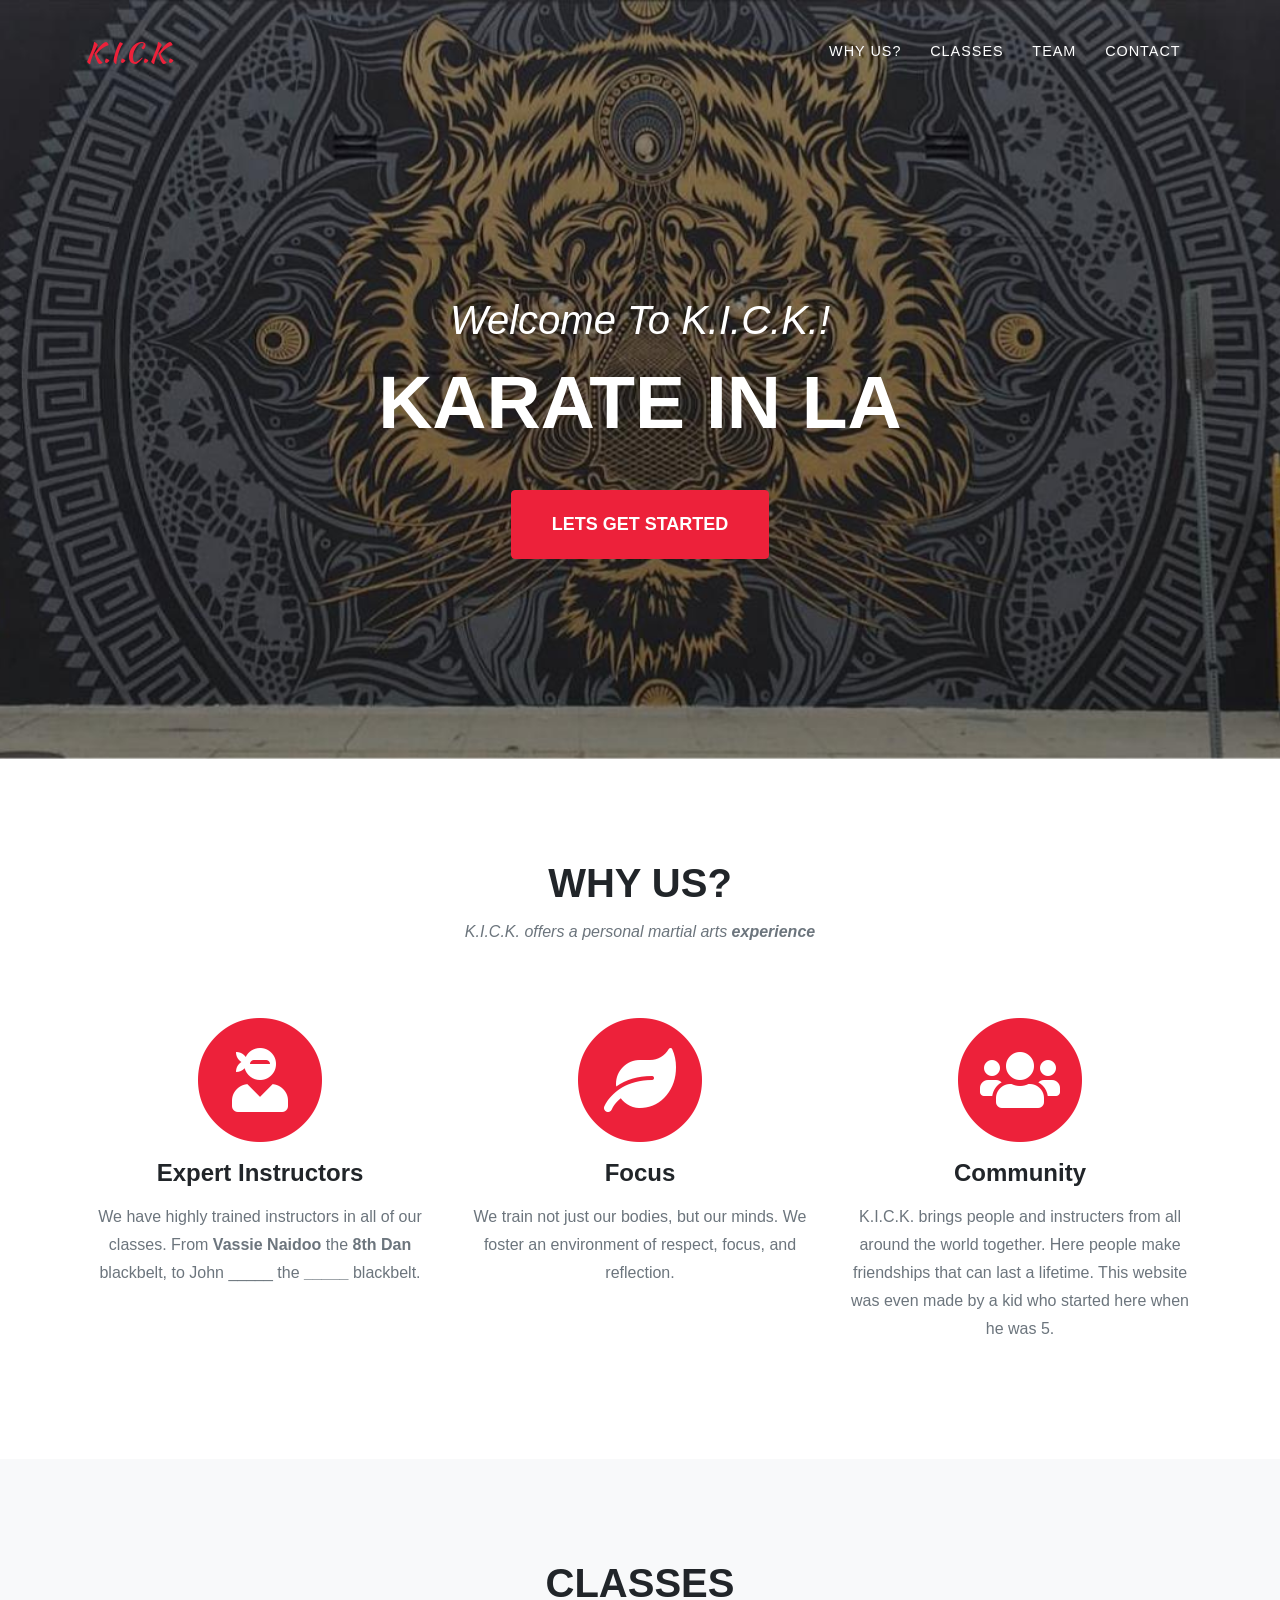
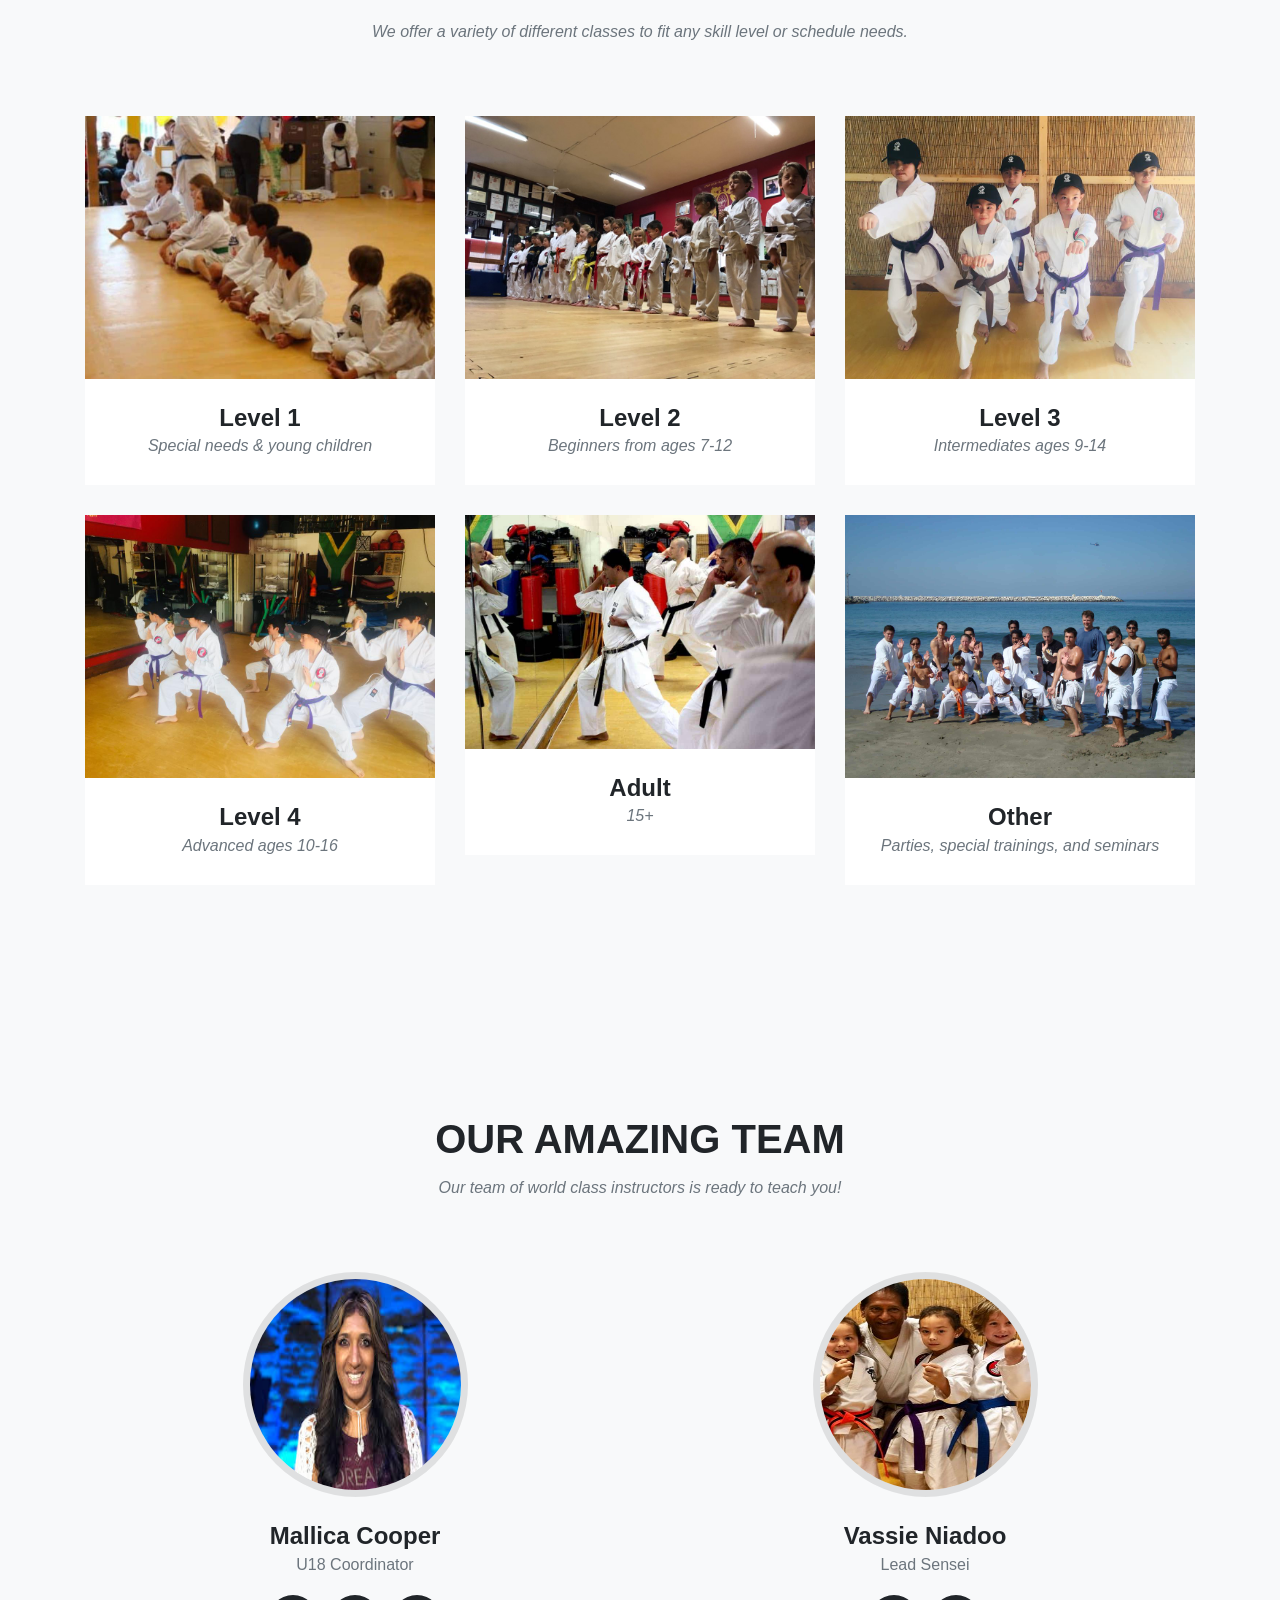
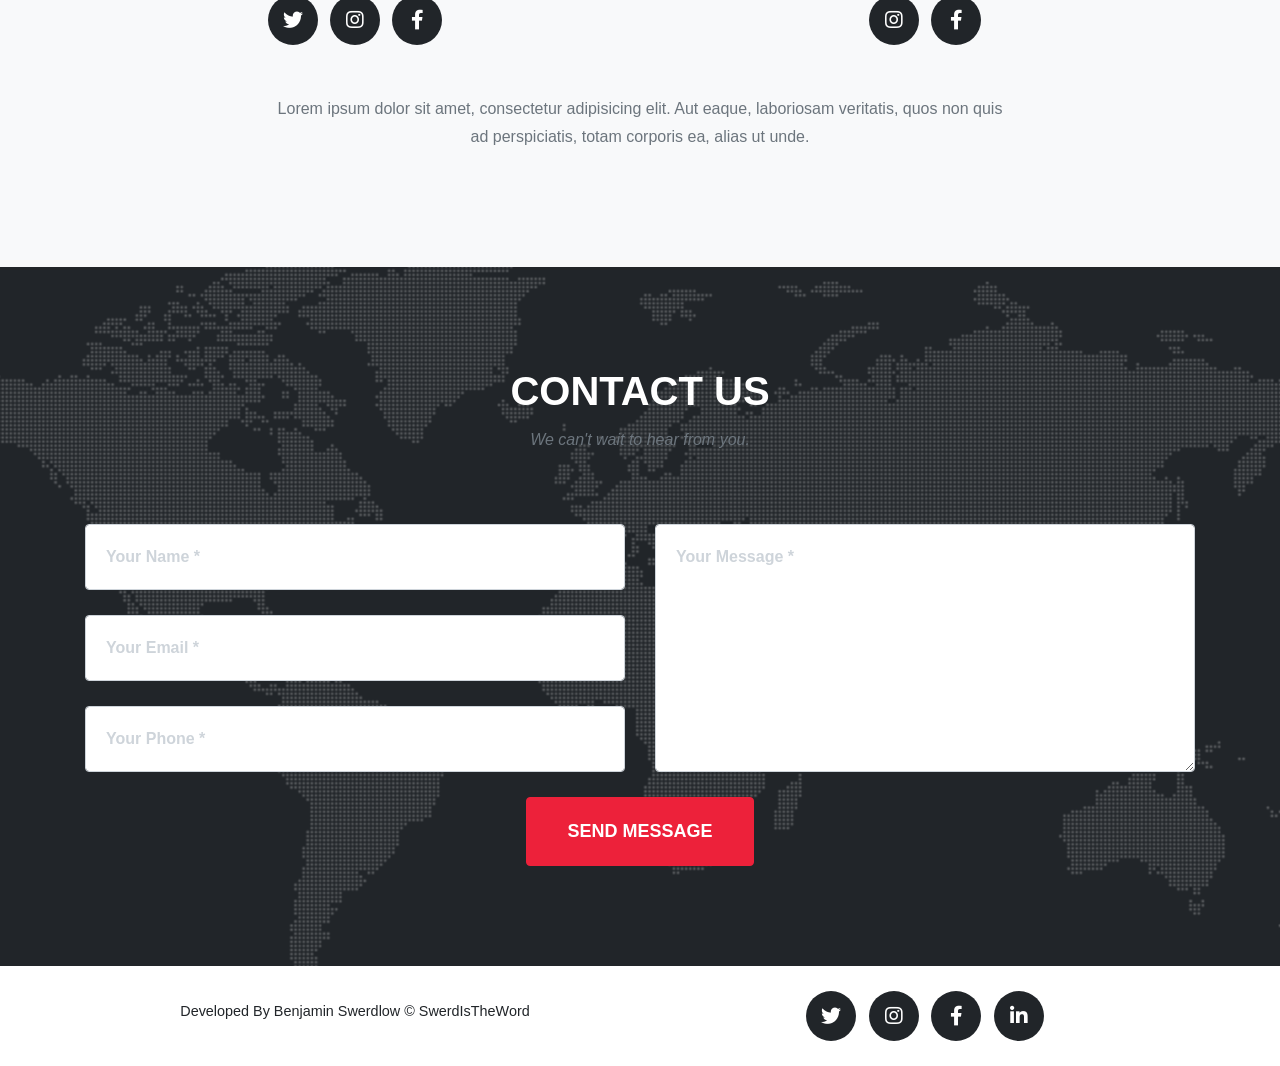
<file: firebase/public/kick/index.html>
<!DOCTYPE html>
<html lang="en">

<head>

  <meta charset="utf-8">
  <meta name="viewport" content="width=device-width, initial-scale=1, shrink-to-fit=no">
  <meta name="description" content="">
  <meta name="author" content="">

  <title>Karate</title>
  <link rel="icon" type="image/jpg" href="img/logoUnF.jpg" />
  <!-- Bootstrap core CSS -->
  <link href="vendor/bootstrap/css/bootstrap.min.css" rel="stylesheet">

  <!-- Custom fonts for this template -->
  <link href="vendor/fontawesome-free/css/all.css" rel="stylesheet" type="text/css">
  <link href='https://fonts.googleapis.com/css?family=Kaushan+Script' rel='stylesheet' type='text/css'>
  <!-- Custom styles for this template -->
  <link href="css/agency.css" rel="stylesheet">

</head>

<body id="page-top">

  <!-- Navigation -->
  <nav class="navbar navbar-expand-lg navbar-dark fixed-top" id="mainNav">
    <div class="container">
      <a class="navbar-brand js-scroll-trigger" href="#page-top">K.I.C.K.</a>
      <button class="navbar-toggler navbar-toggler-right" type="button" data-toggle="collapse" data-target="#navbarResponsive" aria-controls="navbarResponsive" aria-expanded="false" aria-label="Toggle navigation">
        Menu
        <i class="fas fa-bars"></i>
      </button>
      <div class="collapse navbar-collapse" id="navbarResponsive">
        <ul class="navbar-nav text-uppercase ml-auto">
          <li class="nav-item">
            <a class="nav-link js-scroll-trigger" href="#reasons">Why us?</a>
          </li>
          <li class="nav-item">
            <a class="nav-link js-scroll-trigger" href="#classList">Classes</a>
          </li>
          <li class="nav-item">
            <a class="nav-link js-scroll-trigger" href="#team">Team</a>
          </li>
          <li class="nav-item">
            <a class="nav-link js-scroll-trigger" href="#contact">Contact</a>
          </li>
        </ul>
      </div>
    </div>
  </nav>

  <!-- Header -->
  <header class="masthead">
    <div class="container">
      <div class="intro-text">
        <div class="intro-lead-in">Welcome To K.I.C.K.!</div>
        <div class="intro-heading text-uppercase">Karate in LA</div>
        <a class="btn btn-primary btn-xl text-uppercase js-scroll-trigger" href="#reasons">Lets get started</a>
      </div>
    </div>
  </header>

  <!-- reasons -->
  <section class="page-section" id="reasons">
    <div class="container">
      <div class="row">
        <div class="col-lg-12 text-center">
          <h2 class="section-heading text-uppercase">Why us?</h2>
          <h3 class="section-subheading text-muted">K.I.C.K. offers a personal martial arts <b>experience</b></h3>
        </div>
      </div>
      <div class="row text-center">
        <div class="col-md-4">
          <span class="fa-stack fa-4x">
            <i class="fas fa-circle fa-stack-2x text-primary"></i>
            <i class="fas fa-user-ninja fa-stack-1x fa-inverse faIcon"></i>
          </span>
          <h4 class="service-heading">Expert Instructors</h4>
          <p class="text-muted">We have highly trained instructors in all of our classes. From <b>Vassie Naidoo</b> the <b>8th Dan</b> blackbelt, to John _____ the <b>_____</b> blackbelt.</p>
        </div>
        <div class="col-md-4">
          <span class="fa-stack fa-4x">
            <i class="fas fa-circle fa-stack-2x text-primary"></i>
            <i class="fas fa-leaf fa-stack-1x fa-inverse faIcon"></i>
          </span>
          <h4 class="service-heading">Focus</h4>
          <p class="text-muted">We train not just our bodies, but our minds. We foster an environment of respect, focus, and reflection.</p>
        </div>
        <div class="col-md-4">
          <span class="fa-stack fa-4x">
            <i class="fas fa-circle fa-stack-2x text-primary"></i>
            <i class="fas fa-users fa-stack-1x fa-inverse faIcon"></i>
          </span>
          <h4 class="service-heading">Community</h4>
          <p class="text-muted">K.I.C.K. brings people and instructers from all around the world together. Here people make friendships that can last a lifetime. This website was even made by a kid who started here when he was 5.</p>
        </div>
      </div>
    </div>
  </section>

  <!-- Classes Grid -->
  <section class="bg-light page-section" id="classList">
    <div class="container">
      <div class="row">
        <div class="col-lg-12 text-center">
          <h2 class="section-heading text-uppercase">Classes</h2>
          <h3 class="section-subheading text-muted">We offer a variety of different classes to fit any skill level or schedule needs.</h3>
        </div>
      </div>
      <div class="row">
        <div class="col-md-4 col-sm-6 classList-item">
          <a class="classList-link" data-toggle="modal" href="#classListModal1">
            <div class="classList-hover">
              <div class="classList-hover-content">
                <i class="fas fa-info fa-3x"></i>
              </div>
            </div>
            <img class="img-fluid" src="img/classList/01-thumbnail.jpg" alt="">
          </a>
          <div class="classList-caption">
            <h4>Level 1</h4>
            <p class="text-muted">Special needs & young children</p>
          </div>
        </div>
        <div class="col-md-4 col-sm-6 classList-item">
          <a class="classList-link" data-toggle="modal" href="#classListModal2">
            <div class="classList-hover">
              <div class="classList-hover-content">
                <i class="fas fa-info fa-3x"></i>
              </div>
            </div>
            <img class="img-fluid" src="img/stash/1.jpg" alt="">
          </a>
          <div class="classList-caption">
            <h4>Level 2</h4>
            <p class="text-muted">Beginners from ages 7-12</p>
          </div>
        </div>
        <div class="col-md-4 col-sm-6 classList-item">
          <a class="classList-link" data-toggle="modal" href="#classListModal3">
            <div class="classList-hover">
              <div class="classList-hover-content">
                <i class="fas fa-info fa-3x"></i>
              </div>
            </div>
            <img class="img-fluid" src="img/stash/10.jpg" alt="">
          </a>
          <div class="classList-caption">
            <h4>Level 3</h4>
            <p class="text-muted">Intermediates ages 9-14</p>
          </div>
        </div>
        <div class="col-md-4 col-sm-6 classList-item">
          <a class="classList-link" data-toggle="modal" href="#classListModal4">
            <div class="classList-hover">
              <div class="classList-hover-content">
                <i class="fas fa-info fa-3x"></i>
              </div>
            </div>
            <img class="img-fluid" src="img/stash/12.jpg" alt="">
          </a>
          <div class="classList-caption">
            <h4>Level 4</h4>
            <p class="text-muted">Advanced ages 10-16</p>
          </div>
        </div>
        <div class="col-md-4 col-sm-6 classList-item">
          <a class="classList-link" data-toggle="modal" href="#classListModal5">
            <div class="classList-hover">
              <div class="classList-hover-content">
                <i class="fas fa-info fa-3x"></i>
              </div>
            </div>
            <img class="img-fluid" src="img/stash/16.jpg" alt="">
          </a>
          <div class="classList-caption">
            <h4>Adult</h4>
            <p class="text-muted">15+</p>
          </div>
        </div>
        <div class="col-md-4 col-sm-6 classList-item">
          <a class="classList-link" data-toggle="modal" href="#classListModal6">
            <div class="classList-hover">
              <div class="classList-hover-content">
                <i class="fas fa-info fa-3x"></i>
              </div>
            </div>
            <img class="img-fluid" src="img/stash/14.jpg" alt="">
          </a>
          <div class="classList-caption">
            <h4>Other</h4>
            <p class="text-muted">Parties, special trainings, and seminars</p>
          </div>
        </div>
      </div>
    </div>
  </section>
  <!-- Team -->
  <section class="bg-light page-section" id="team">
    <div class="container">
      <div class="row">
        <div class="col-lg-12 text-center">
          <h2 class="section-heading text-uppercase">Our Amazing Team</h2>
          <h3 class="section-subheading text-muted">Our team of world class instructors is ready to teach you!</h3>
        </div>
      </div>
      <div class="row">
        <div class="col-md-6">
          <div class="team-member">
            <img class="mx-auto rounded-circle" src="img/stash/m.jpeg" alt="">
            <h4>Mallica Cooper</h4>
            <p class="text-muted">U18 Coordinator</p>
            <ul class="list-inline social-buttons">
              <li class="list-inline-item">
                <a href="https://twitter.com/MallicaC">
                  <i class="fab fa-twitter"></i>
                </a>
              </li>
              <li class="list-inline-item">
                <a href="https://www.instagram.com/mallicacooper/">
                  <i class="fab fa-instagram"></i>
                </a>
              </li>
              <li class="list-inline-item">
                <a href="https://www.facebook.com/mallica.cooper">
                  <i class="fab fa-facebook-f"></i>
                </a>
              </li>
              
            </ul>
          </div>
        </div>
        <div class="col-md-6">
          <div class="team-member">
            <img class="mx-auto rounded-circle" src="img/stash/13.jpg" alt="">
            <h4>Vassie Niadoo</h4>
            <p class="text-muted">Lead Sensei</p>
            <ul class="list-inline social-buttons">
              <li class="list-inline-item">
                <a href="https://www.instagram.com/vassie2202/">
                  <i class="fab fa-instagram"></i>
                </a>
              </li>
              <li class="list-inline-item">
                <a href="https://www.facebook.com/Seiwakaiusa">
                  <i class="fab fa-facebook-f"></i>
                </a>
              </li>
            </ul>
          </div>
        </div>
      </div>
      <div class="row">
        <div class="col-lg-8 mx-auto text-center">
          <p class="large text-muted">Lorem ipsum dolor sit amet, consectetur adipisicing elit. Aut eaque, laboriosam veritatis, quos non quis ad perspiciatis, totam corporis ea, alias ut unde.</p>
        </div>
      </div>
    </div>
  </section>


  <!-- Contact -->
  <section class="page-section" id="contact">
    <div class="container">
      <div class="row">
        <div class="col-lg-12 text-center">
          <h2 class="section-heading text-uppercase">Contact Us</h2>
          <h3 class="section-subheading text-muted">We can't wait to hear from you.</h3>
        </div>
      </div>
      <div class="row">
        <div class="col-lg-12">
          <form id="contactForm" name="sentMessage" novalidate="novalidate">
            <div class="row">
              <div class="col-md-6">
                <div class="form-group">
                  <input class="form-control" id="name" type="text" placeholder="Your Name *" required="required" data-validation-required-message="Please enter your name.">
                  <p class="help-block text-danger"></p>
                </div>
                <div class="form-group">
                  <input class="form-control" id="email" type="email" placeholder="Your Email *" required="required" data-validation-required-message="Please enter your email address.">
                  <p class="help-block text-danger"></p>
                </div>
                <div class="form-group">
                  <input class="form-control" id="phone" type="tel" placeholder="Your Phone *" required="required" data-validation-required-message="Please enter your phone number.">
                  <p class="help-block text-danger"></p>
                </div>
              </div>
              <div class="col-md-6">
                <div class="form-group">
                  <textarea class="form-control" id="message" placeholder="Your Message *" required="required" data-validation-required-message="Please enter a message."></textarea>
                  <p class="help-block text-danger"></p>
                </div>
              </div>
              <div class="clearfix"></div>
              <div class="col-lg-12 text-center">
                <div id="success"></div>
                <button id="sendMessageButton" class="btn btn-primary btn-xl text-uppercase" type="submit">Send Message</button>
              </div>
            </div>
          </form>
        </div>
      </div>
    </div>
  </section>

  <!-- Footer -->
  <footer class="footer">
    <div class="container">
      <div class="row">
        <div class="col">
          <span class="copyright">Developed By Benjamin Swerdlow &copy; SwerdIsTheWord</span>
        </div>
        <div class="col">
          <ul class="list-inline social-buttons">
            <li class="list-inline-item">
              <a href="#">
                <i class="fab fa-twitter"></i>
              </a>
            </li>
            <li class="list-inline-item">
              <a href="#">
                <i class="fab fa-instagram"></i>
              </a>
            </li>
            <li class="list-inline-item">
              <a href="#">
                <i class="fab fa-facebook-f"></i>
              </a>
            </li>
            <li class="list-inline-item">
              <a href="#">
                <i class="fab fa-linkedin-in"></i>
              </a>
            </li>
          </ul>
        </div>
      </div>
    </div>
  </footer>

  <!-- Class Modals -->

  <!-- Modal 1 -->
  <div class="classList-modal modal fade" id="classListModal1" tabindex="-1" role="dialog" aria-hidden="true">
    <div class="modal-dialog">
      <div class="modal-content">
        <div class="close-modal" data-dismiss="modal">
          <div class="lr">
            <div class="rl"></div>
          </div>
        </div>
        <div class="container">
          <div class="row">
            <div class="col-lg-8 mx-auto">
              <div class="modal-body">
                <!-- Project Details Go Here -->
                <h2 class="text-uppercase">Level 1</h2>
                <p class="item-intro text-muted">Young children & children with special needs</p>
                <img class="img-fluid d-block mx-auto" src="img/stash/9.jpg" alt="">
                <p>This class is designed to build self-esteem, discipline, interactive social skills, fine and gross motor skills and ability to interact with peers and adults in socially appropriate manner.</p>
                <!-- AddToAny BEGIN -->
                <h5>Share:</h5>
                <div class="a2a_kit a2a_kit_size_32 a2a_default_style centeredShare">
                <a class="a2a_dd" href="https://www.addtoany.com/share"></a>
                <a class="a2a_button_facebook"></a>
                <a class="a2a_button_twitter"></a>
                <a class="a2a_button_email"></a>
                <a class="a2a_button_linkedin"></a>
                <a class="a2a_button_copy_link"></a>
                <a class="a2a_button_facebook_messenger"></a>
                </div>
                <script async src="https://static.addtoany.com/menu/page.js"></script>
                <!-- AddToAny END -->
                <button class="btn btn-primary" data-dismiss="modal" type="button">
                  <i class="fas fa-times"></i>
                  I'm done</button>
              </div>
            </div>
          </div>
        </div>
      </div>
    </div>
  </div>

  <!-- Modal 2 -->
  <div class="classList-modal modal fade" id="classListModal2" tabindex="-1" role="dialog" aria-hidden="true">
    <div class="modal-dialog">
      <div class="modal-content">
        <div class="close-modal" data-dismiss="modal">
          <div class="lr">
            <div class="rl"></div>
          </div>
        </div>
        <div class="container">
          <div class="row">
            <div class="col-lg-8 mx-auto">
              <div class="modal-body">
                <!-- Project Details Go Here -->
                <h2 class="text-uppercase">Level 2</h2>
                <p class="item-intro text-muted">Beginners from ages 7-12</p>
                <img class="img-fluid d-block mx-auto" src="img/stash/1.jpg" alt="">
                <p>This class is designed to build self-esteem, discipline, interactive social skills, fine and gross motor skills and ability to interact with peers and adults in socially appropriate manner.</p>
                <!-- AddToAny BEGIN -->
                <h5>Share:</h5>
                <div class="a2a_kit a2a_kit_size_32 a2a_default_style centeredShare">
                <a class="a2a_dd" href="https://www.addtoany.com/share"></a>
                <a class="a2a_button_facebook"></a>
                <a class="a2a_button_twitter"></a>
                <a class="a2a_button_email"></a>
                <a class="a2a_button_linkedin"></a>
                <a class="a2a_button_copy_link"></a>
                <a class="a2a_button_facebook_messenger"></a>
                </div>
                <script async src="https://static.addtoany.com/menu/page.js"></script>
                <!-- AddToAny END -->
                <button class="btn btn-primary" data-dismiss="modal" type="button">
                  <i class="fas fa-times"></i>
                  I'm done</button>
              </div>
            </div>
          </div>
        </div>
      </div>
    </div>
  </div>

  <!-- Modal 3 -->
  <div class="classList-modal modal fade" id="classListModal3" tabindex="-1" role="dialog" aria-hidden="true">
    <div class="modal-dialog">
      <div class="modal-content">
        <div class="close-modal" data-dismiss="modal">
          <div class="lr">
            <div class="rl"></div>
          </div>
        </div>
        <div class="container">
          <div class="row">
            <div class="col-lg-8 mx-auto">
              <div class="modal-body">
                <!-- Project Details Go Here -->
                <h2 class="text-uppercase">Level 3</h2>
                <p class="item-intro text-muted">Intermediates ages 9-14</p>
                <img class="img-fluid d-block mx-auto" src="img/stash/11.jpg" alt="">
                <p>This class is designed to build self-esteem, discipline, interactive social skills, fine and gross motor skills and ability to interact with peers and adults in socially appropriate manner.</p>
                <!-- AddToAny BEGIN -->
                <h5>Share:</h5>
                <div class="a2a_kit a2a_kit_size_32 a2a_default_style centeredShare">
                <a class="a2a_dd" href="https://www.addtoany.com/share"></a>
                <a class="a2a_button_facebook"></a>
                <a class="a2a_button_twitter"></a>
                <a class="a2a_button_email"></a>
                <a class="a2a_button_linkedin"></a>
                <a class="a2a_button_copy_link"></a>
                <a class="a2a_button_facebook_messenger"></a>
                </div>
                <script async src="https://static.addtoany.com/menu/page.js"></script>
                <!-- AddToAny END -->
                <button class="btn btn-primary" data-dismiss="modal" type="button">
                  <i class="fas fa-times"></i>
                  I'm done</button>                
              </div>
            </div>
          </div>
        </div>
      </div>
    </div>
  </div>

  <!-- Modal 4 -->
  <div class="classList-modal modal fade" id="classListModal4" tabindex="-1" role="dialog" aria-hidden="true">
    <div class="modal-dialog">
      <div class="modal-content">
        <div class="close-modal" data-dismiss="modal">
          <div class="lr">
            <div class="rl"></div>
          </div>
        </div>
        <div class="container">
          <div class="row">
            <div class="col-lg-8 mx-auto">
              <div class="modal-body">
                <!-- Project Details Go Here -->
                <h2 class="text-uppercase">Level 4</h2>
                <p class="item-intro text-muted">Advanced ages 10-16</p>
                <img class="img-fluid d-block mx-auto" src="img/stash/10.jpg" alt="">
                <p>This class is designed to build self-esteem, discipline, interactive social skills, fine and gross motor skills and ability to interact with peers and adults in socially appropriate manner.</p>
                <h5>Share:</h5>
                <div class="a2a_kit a2a_kit_size_32 a2a_default_style centeredShare">
                <a class="a2a_dd" href="https://www.addtoany.com/share"></a>
                <a class="a2a_button_facebook"></a>
                <a class="a2a_button_twitter"></a>
                <a class="a2a_button_email"></a>
                <a class="a2a_button_linkedin"></a>
                <a class="a2a_button_copy_link"></a>
                <a class="a2a_button_facebook_messenger"></a>
                </div>
                <script async src="https://static.addtoany.com/menu/page.js"></script>
                <!-- AddToAny END -->
                <button class="btn btn-primary" data-dismiss="modal" type="button">
                  <i class="fas fa-times"></i>
                  I'm Done</button>
              </div>
            </div>
          </div>
        </div>
      </div>
    </div>
  </div>

  <!-- Modal 5 -->
  <div class="classList-modal modal fade" id="classListModal5" tabindex="-1" role="dialog" aria-hidden="true">
    <div class="modal-dialog">
      <div class="modal-content">
        <div class="close-modal" data-dismiss="modal">
          <div class="lr">
            <div class="rl"></div>
          </div>
        </div>
        <div class="container">
          <div class="row">
            <div class="col-lg-8 mx-auto">
              <div class="modal-body">
                <!-- Project Details Go Here -->
                <h2 class="text-uppercase">Adult Classes</h2>
                <p class="item-intro text-muted">16+</p>
                <img class="img-fluid d-block mx-auto" src="img/stash/15.jpg" alt="">
                <p>Adult classes are fun community gatherings where we come together to study Go-Ju-Ryu with some of the greatest instructors in the world!</p>
                <h5>Share:</h5>
                <div class="a2a_kit a2a_kit_size_32 a2a_default_style centeredShare">
                <a class="a2a_dd" href="https://www.addtoany.com/share"></a>
                <a class="a2a_button_facebook"></a>
                <a class="a2a_button_twitter"></a>
                <a class="a2a_button_email"></a>
                <a class="a2a_button_linkedin"></a>
                <a class="a2a_button_copy_link"></a>
                <a class="a2a_button_facebook_messenger"></a>
                </div>
                <script async src="https://static.addtoany.com/menu/page.js"></script>
                <!-- AddToAny END -->
                <button class="btn btn-primary" data-dismiss="modal" type="button">
                  <i class="fas fa-times"></i>
                  I'm Done</button>
              </div>
            </div>
          </div>
        </div>
      </div>
    </div>
  </div>

  <!-- Modal 6 -->
  <div class="classList-modal modal fade" id="classListModal6" tabindex="-1" role="dialog" aria-hidden="true">
    <div class="modal-dialog">
      <div class="modal-content">
        <div class="close-modal" data-dismiss="modal">
          <div class="lr">
            <div class="rl"></div>
          </div>
        </div>
        <div class="container">
          <div class="row">
            <div class="col-lg-8 mx-auto">
              <div class="modal-body">
                <!-- Project Details Go Here -->
                <h2 class="text-uppercase">Other</h2>
                <p class="item-intro text-muted">We do birthday parties, seminars, and beach trainings</p>
                <img class="img-fluid d-block mx-auto" src="img/stash/14.jpg" alt="">
                <p>If you are interested please <a role="button" onclick="gotocontact();">contact us</a></p>
                <div class="a2a_kit a2a_kit_size_32 a2a_default_style centeredShare">
                <a class="a2a_dd" href="https://www.addtoany.com/share"></a>
                <a class="a2a_button_facebook"></a>
                <a class="a2a_button_twitter"></a>
                <a class="a2a_button_email"></a>
                <a class="a2a_button_linkedin"></a>
                <a class="a2a_button_copy_link"></a>
                <a class="a2a_button_facebook_messenger"></a>
                </div>
                <script async src="https://static.addtoany.com/menu/page.js"></script>
                <button class="btn btn-primary" data-dismiss="modal" type="button">
                  <i class="fas fa-times"></i>
                  I'm Done</button>
              </div>
            </div>
          </div>
        </div>
      </div>
    </div>
  </div>

  <!-- Bootstrap core JavaScript -->
  <script src="vendor/jquery/jquery.min.js"></script>
  <script src="vendor/bootstrap/js/bootstrap.bundle.min.js"></script>

  <!-- Plugin JavaScript -->
  <script src="vendor/jquery-easing/jquery.easing.min.js"></script>

  <!-- Contact form JavaScript -->
  <script src="js/jqBootstrapValidation.js"></script>
  <script src="js/contact_me.js"></script>

  <!-- Custom scripts for this template -->
  <script src="js/agency.js"></script>

</body>

</html>
</file>
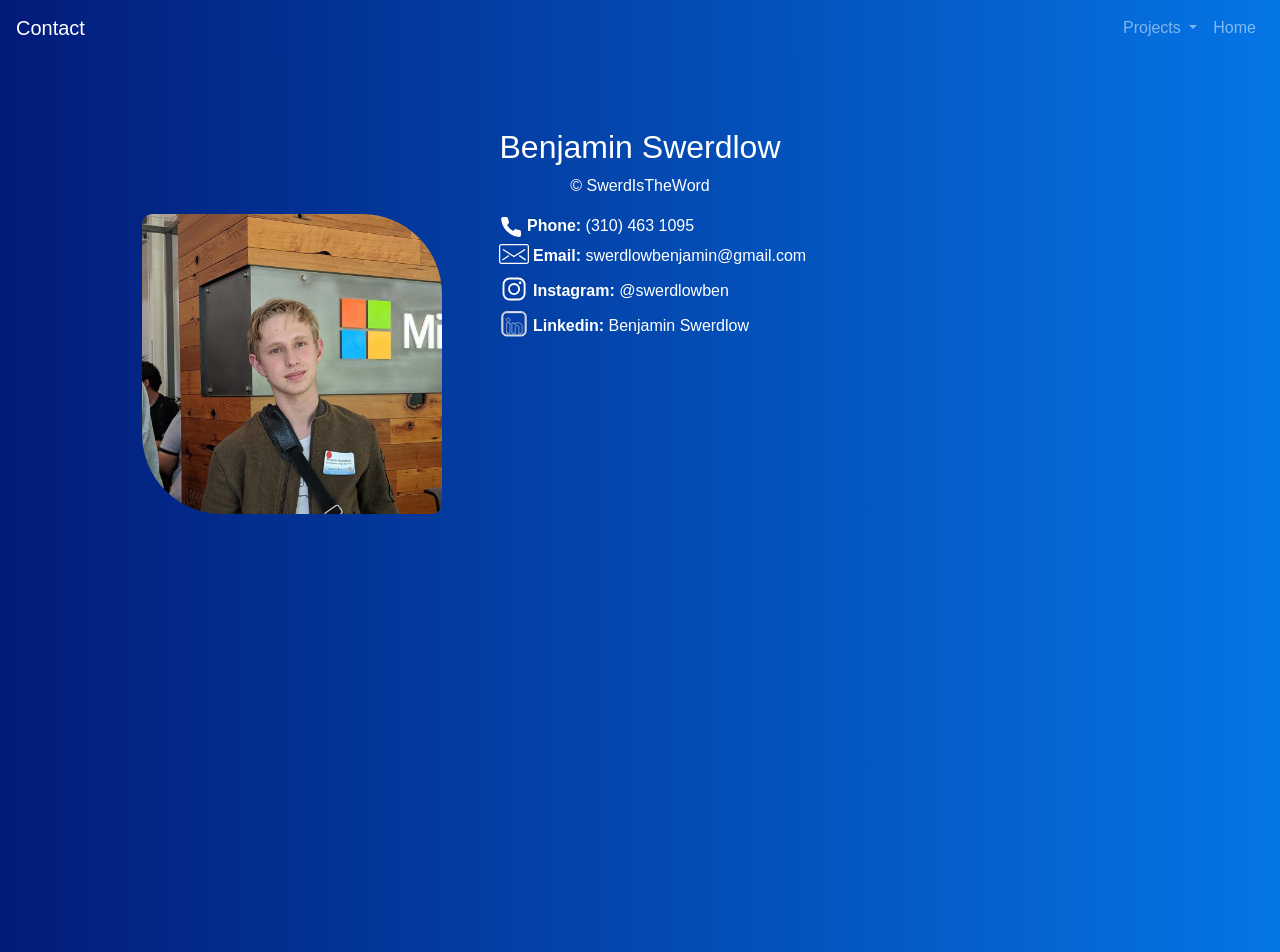
<file: firebase/public/contact.html>
<!DOCTYPE html>
<html lang="en">

<head>
    <title>Contact Swerd</title>
    <link rel="stylesheet" href="https://maxcdn.bootstrapcdn.com/bootstrap/4.3.1/css/bootstrap.min.css">
    <link rel="stylesheet" type="text/css" href="main.css">
    <link rel="stylesheet" type="text/css" href="contact.css">
</head>
<body>
<nav class="navbar bg-dark navbar-dark navbar-expand-lg fixed-top">
  <div class="navbar-header navbar-brand">
      Contact
  </div>
  <button class="navbar-toggler" type="button" data-toggle="collapse" data-target="#navbarNav" aria-controls="navbarNav" aria-expanded="false" aria-label="Toggle navigation">
    <span class="navbar-toggler-icon"></span>
  </button>
  <div class="collapse navbar-collapse" id="navbarNav">
    <ul class="navbar-nav navbar-nav ml-auto">
      <li class="nav-item dropdown">
        <a class="nav-link dropdown-toggle" href="projects.html" id="navbarDropdown" role="button" data-toggle="dropdown" aria-haspopup="true" aria-expanded="false">
          Projects
        </a>
        <div class="dropdown-menu" aria-labelledby="navbarDropdown">
          <a class="dropdown-item" href="samoconnect.html">SAMOHI Connect</a>
          <a class="dropdown-item" href="#">JAMS App</a>
          <a class="dropdown-item" href="#">Malibu High</a>
          <div class="dropdown-divider"></div>
          <a class="dropdown-item" href="#">SM Robotics</a>
          <div class="dropdown-divider"></div>
          <a class="dropdown-item" href="#">Public Tree Map</a>
        </div>
      </li>
      
      <li class="nav-item">
        <a class="nav-link" href="index.html">Home</a>
      </li>
      
    </ul>
    </div>
    
</nav>
<section id="contactBody"> 
<h2 class="text-center whiteText">Benjamin Swerdlow</h2>
<p class="text-center whiteText">© SwerdIsTheWord</p>
<div class="row">
    <div class="col-xs-6 mx-auto">
        <img src="Ben.JPG" class="profileImage"></img>
    </div>
    <div class="col-xs-6 mx-auto">
        <div class="whiteText">
            <img src="contact/phone.svg" class="icon"></img>
            <b>Phone:</b> (310) 463 1095
        </div>
        <div class="whiteText">
            <img src="contact/email.svg" class="icon2"></img>
            <b>Email:</b><a class="whiteText" href="mailto:swerdlowbenjamin@gmail.com"> swerdlowbenjamin@gmail.com</a>
        </div>
        <div class="whiteText">
            <img src="contact/instagram.svg" class="icon2"></img>
            <b>Instagram:</b><a class="whiteText" href="instagram.com/swerdlowben"> @swerdlowben</a>
        </div>
        <div class="whiteText">
            <img src="contact/linkedin.svg" class="icon2"></img>
            <b>Linkedin:</b><a class="whiteText" href="https://www.linkedin.com/in/benjamin-swerdlow-076089171/"> Benjamin Swerdlow</a>
        </div>
        <iframe src="https://docs.google.com/forms/d/e/1FAIpQLSf96ChM2VJrCnNIvi4y1CpN_nwm86UXq64bMSLPti7TUVX7_Q/viewform?embedded=true" width="640" height="473" frameborder="0" marginheight="0" marginwidth="0">Loading…</iframe>
    </div>
    
</section> 
</div>
</body>
</file>
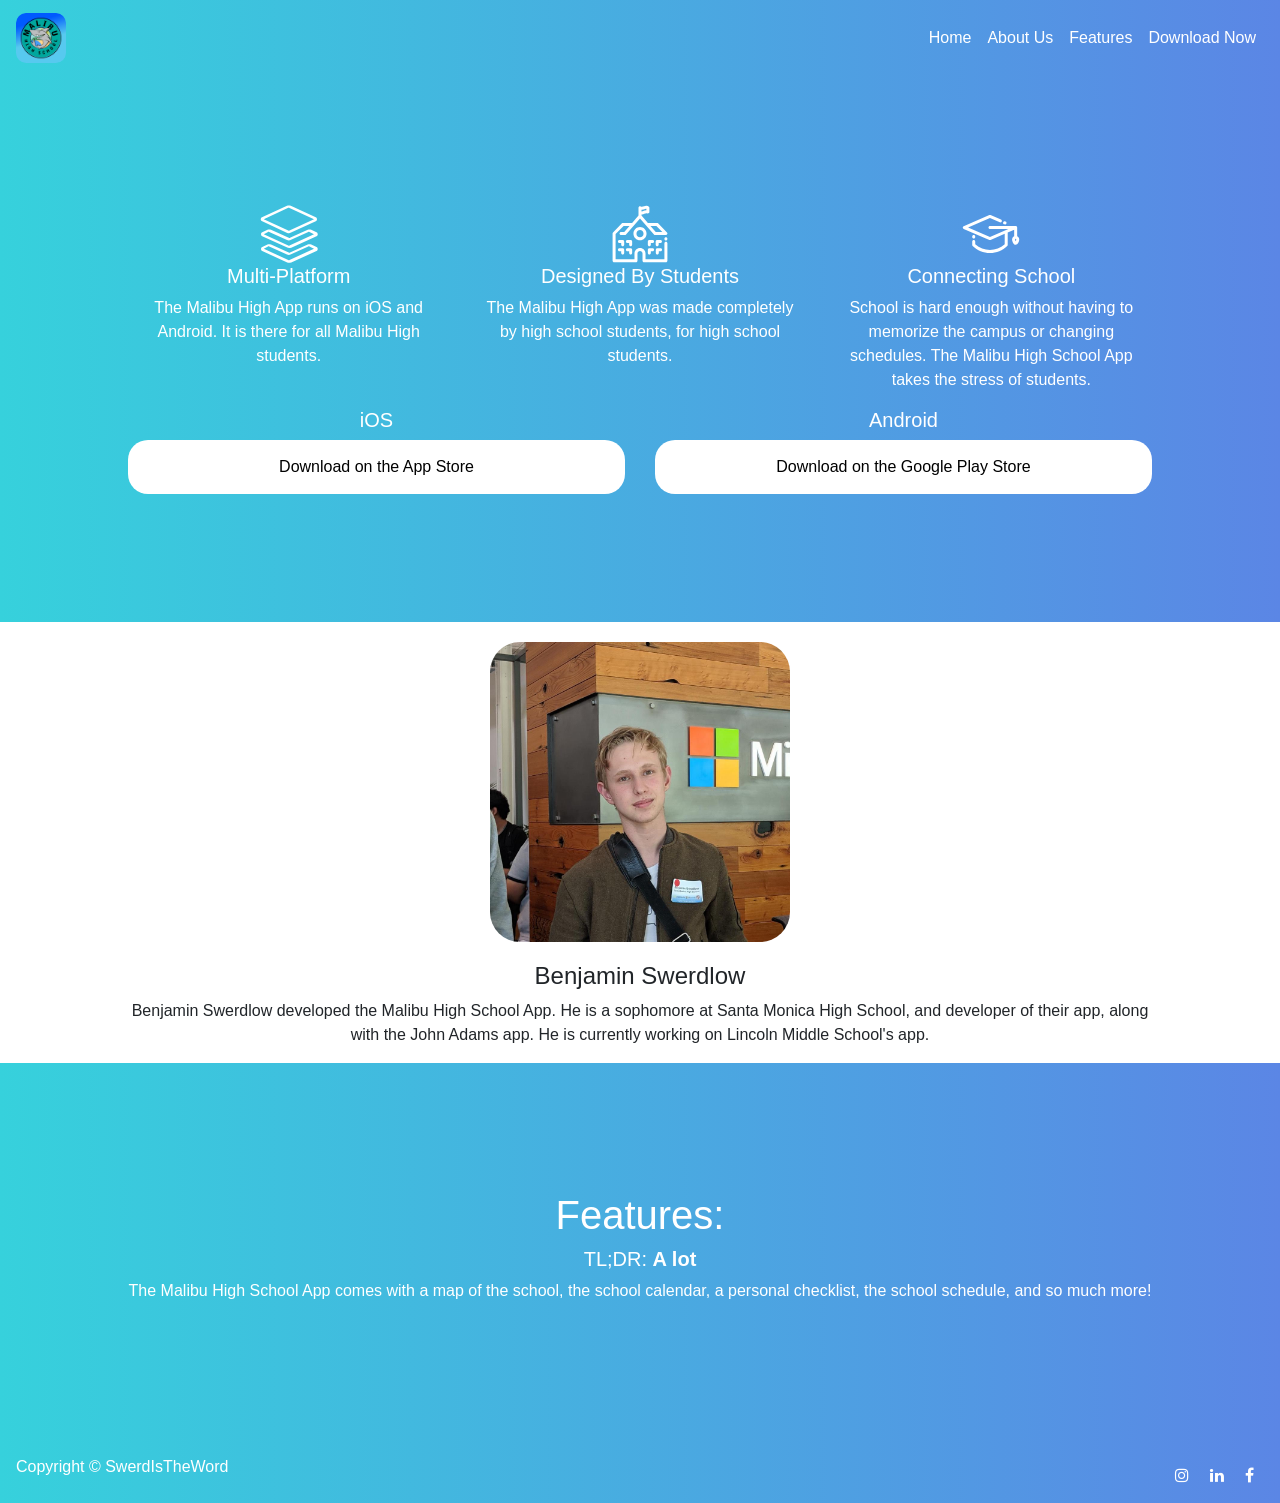
<file: firebase/public/malibu.html>
<!DOCTYPE html>
<html lang="en">
<head>
<meta charset="utf-8">
  <meta name="viewport" content="width=device-width, initial-scale=1">
  <link rel="stylesheet" href="https://maxcdn.bootstrapcdn.com/bootstrap/4.3.1/css/bootstrap.min.css">
  <link rel="stylesheet" type="text/css" href="malibu.css">
  <link rel="stylesheet" type="text/css" href="main.css">

  <link rel="stylesheet" href="https://cdnjs.cloudflare.com/ajax/libs/font-awesome/4.7.0/css/font-awesome.min.css"> 
  <script src="main.js"></script>
  <script src="https://code.jquery.com/jquery-3.3.1.slim.min.js" integrity="sha384-q8i/X+965DzO0rT7abK41JStQIAqVgRVzpbzo5smXKp4YfRvH+8abtTE1Pi6jizo" crossorigin="Malibu"></script>
  <script src="https://cdnjs.cloudflare.com/ajax/libs/popper.js/1.14.7/umd/popper.min.js" integrity="sha384-UO2eT0CpHqdSJQ6hJty5KVphtPhzWj9WO1clHTMGa3JDZwrnQq4sF86dIHNDz0W1" crossorigin="Malibu"></script>
  <script src="https://stackpath.bootstrapcdn.com/bootstrap/4.3.1/js/bootstrap.min.js" integrity="sha384-JjSmVgyd0p3pXB1rRibZUAYoIIy6OrQ6VrjIEaFf/nJGzIxFDsf4x0xIM+B07jRM" crossorigin="Malibu"></script>
    <link rel="icon" 
        type="image/png" 
        href="malibu/malibuLogo.png">
    <title>Malibu High</title>
</head>
<body>
<section id ="nav-bar">
        <nav class="navbar navbar-expand-lg navbar-light navbar-fixed-top">
            <a class="navbar-brand" href="#">
            <img src="malibu/malibuLogo.png" ></img>
            </a>
            <p id="platformWidget" href="#">
             
            </p>
            <button class="navbar-toggler" type="button" data-toggle="collapse" data-target="#navbarNav" aria-controls="navbarNav" aria-expanded="false" aria-label="Toggle navigation">
                <span class="navbar-toggler-icon"></span>
            </button>
            <div class="collapse navbar-collapse" id="navbarNav">
                <ul class="navbar-nav ml-auto">
                <li class="nav-item active">
                    <a class="nav-link" href="projects.html">Home</a>
                </li>
                <li class="nav-item">
                    <a class="nav-link" href="#aboutUs">About Us</a>
                </li>
                <li class="nav-item">
                    <a class="nav-link" href="#features">Features</a>
                </li>
                <li class="nav-item">
                    <a class="nav-link" href="#" role="button" onclick="downloadMalibu();">Download Now</a>
                </li>
                </ul>
            </div>
        </nav>
    </section>
    <section id="top">
        <div class="row">
            <div class="col-sm">
                
                <img src="multiPlatform.svg" class="featureIcon mx-auto d-block" onclick="downloadMalibu();"></img>
                <h4 class="text-center whiteText featureHeader">Multi-Platform</h4>
                <p class='text-center whiteText'>The Malibu High App runs on iOS and Android. It is there for all Malibu High students.</p>
            </div>
            <div class="col-sm">
                <img src="school.svg" class="featureIcon mx-auto d-block" onclick="downloadMalibu();"></img>
                <h4 class="text-center whiteText featureHeader">Designed By Students</h4>
                <p class='text-center whiteText'>The Malibu High App was made completely by high school students, for high school students. </p>
            </div>
            <div class="col-sm">
                <img src="graduate.svg" class="featureIcon mx-auto d-block" onclick="downloadMalibu();"></img>
                <h4 class="text-center whiteText featureHeader">Connecting School</h4>
                <p class='text-center whiteText'>School is hard enough without having to memorize the campus or changing schedules. The Malibu High School App takes the stress of students.</p>
            </div>
        </div>
        <div class="row">
            <div class="col-sm-6">
            <h5 class="text-center whiteText">iOS</h5>
            <a class="mx-auto d-block downloadButton" target="_blank" href="https://apps.apple.com/us/app/malibu-high-school/id1477792568?mt=8">Download on the App Store</a>
            </div>
            <div class="col-sm-6">
            <h5 class="text-center whiteText">Android</h5>
            <a class="mx-auto d-block downloadButton" href="https://play.google.com/store/apps/details?id=com.swerd.malibu&pcampaignid=MKT-Other-global-all-co-prtnr-py-PartBadge-Mar2515-1">Download on the Google Play Store</a>
            </div>
        </div>
       
    </section>
    <section id="aboutUs">
        <img src="Ben.JPG" alt="Developer Photo: Benjamin Swerdlow" class="developedByImg mx-auto d-block"></img>
        <h4 class='text-center'>Benjamin Swerdlow</h4>
        <p class="text-center paddedText">Benjamin Swerdlow developed the Malibu High School App. He is a sophomore at Santa Monica High School, and developer of their app, along with the John Adams app. He is currently working on Lincoln Middle School's app.</p>
    </section>
    <section id="features">
        
            
        <h1 class="whiteText text-center">Features:</h1>
        <h5 class="whiteText text-center">TL;DR: <b>A lot</b></h5>
        <p class="whiteText text-center">The Malibu High School App comes with a map of the school, the school calendar, a personal checklist, the school schedule, and so much more!</p>
    </section>
    <section id="ads" class="adview">
        <div id="amzn-assoc-ad-373a3dda-3ef6-48df-ba8c-9aa0741a6bf9" class="mx-auto d-block"></div><script async src="//z-na.amazon-adsystem.com/widgets/onejs?MarketPlace=US&adInstanceId=373a3dda-3ef6-48df-ba8c-9aa0741a6bf9"></script>
    </section>
    <nav class="navbar navbar-light bg-light">  
        <p class="copyright whiteText">Copyright © SwerdIsTheWord</p>
        <div>
            <a href="https://www.instagram.com/swerdlowben/" target="_blank" class="fa fa-instagram whiteText"></a>
            <a href="https://www.linkedin.com/in/benjamin-swerdlow-076089171" target="_blank" class="fa fa-linkedin whiteText"></a>
            <a href="https://www.facebook.com/profile.php?id=100013235971344" target="_blank" class="fa fa-facebook whiteText"></a>

        </div>

    </nav>
</body>
</file>
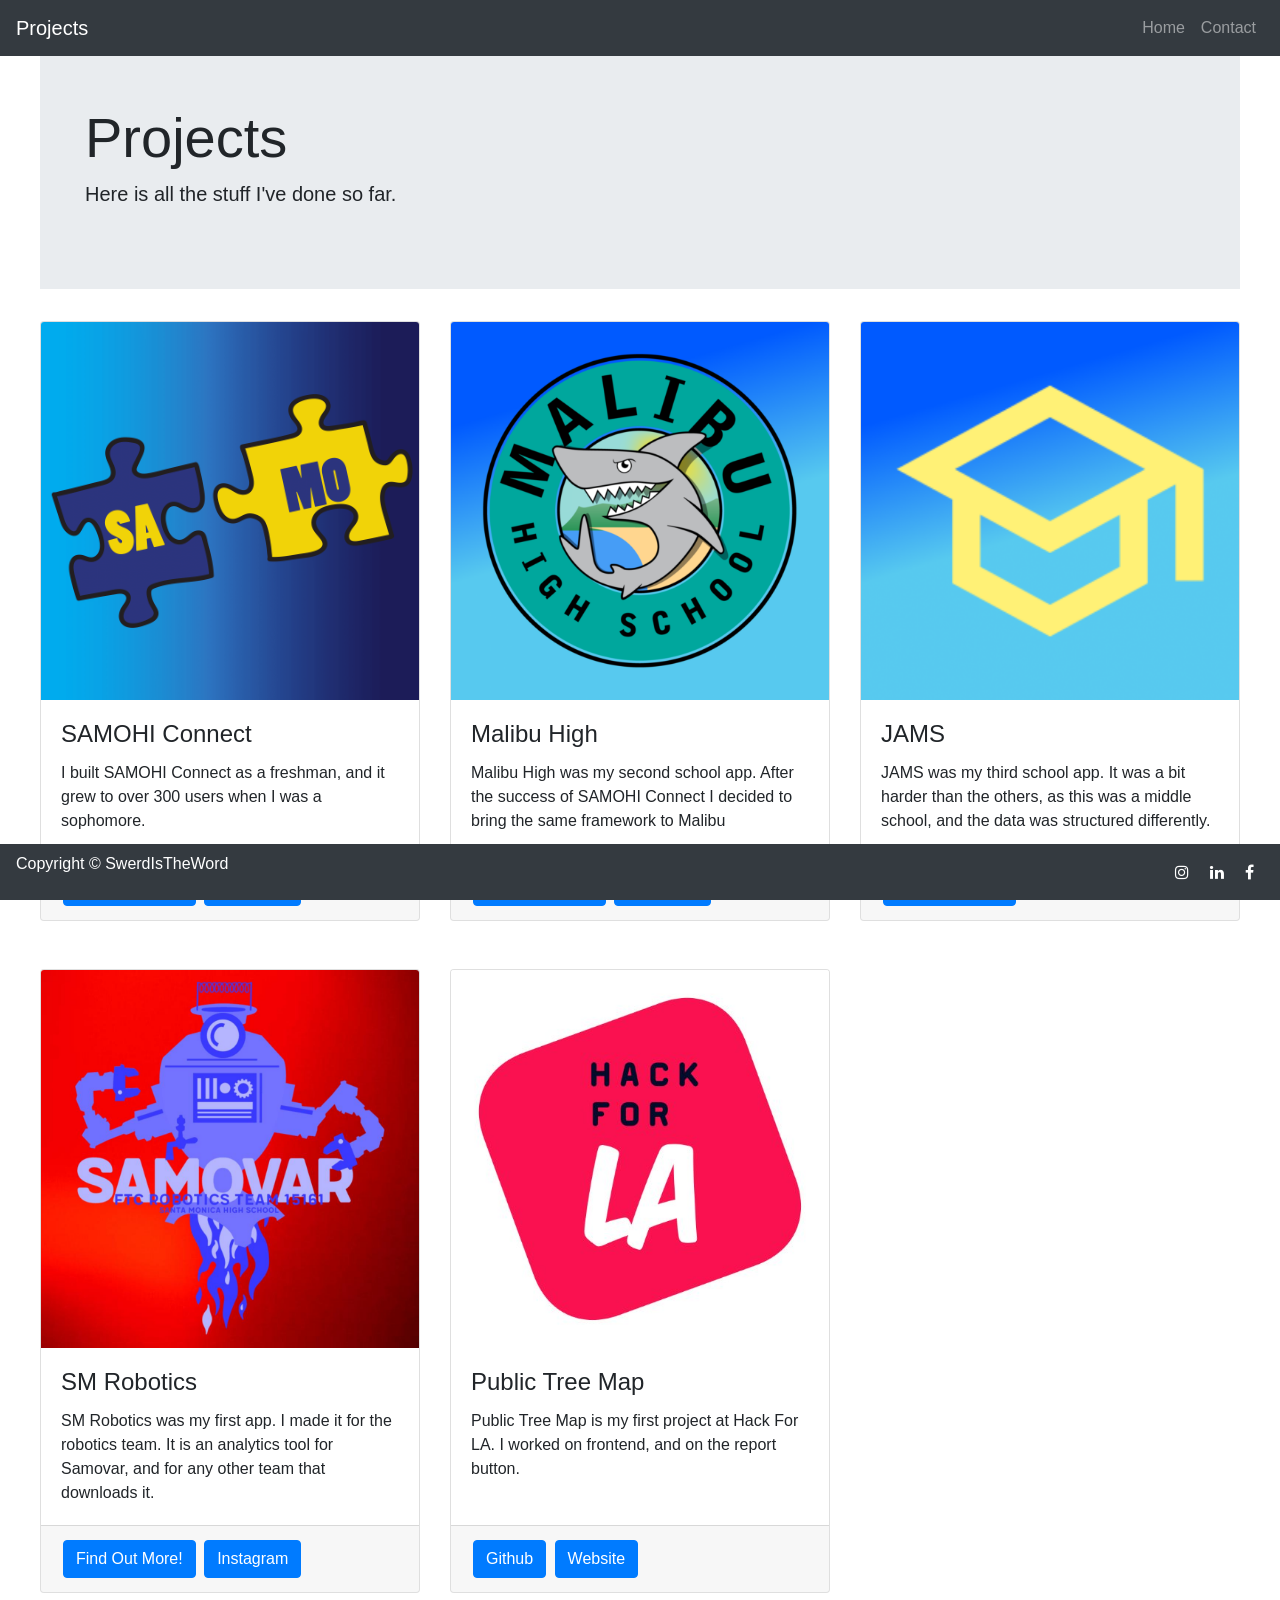
<file: firebase/public/projects.html>
<!DOCTYPE html>
<html lang="en">
<head>
  <title>Swerd</title>
  <meta charset="utf-8">
  <meta name="viewport" content="width=device-width, initial-scale=1">
  <link rel="stylesheet" href="https://maxcdn.bootstrapcdn.com/bootstrap/4.3.1/css/bootstrap.min.css">
  <link rel="stylesheet" type="text/css" href="projects.css">
  <link rel="stylesheet" type="text/css" href="main.css">

  <link rel="stylesheet" href="https://cdnjs.cloudflare.com/ajax/libs/font-awesome/4.7.0/css/font-awesome.min.css"> 
  <script src="https://code.jquery.com/jquery-3.3.1.slim.min.js" integrity="sha384-q8i/X+965DzO0rT7abK41JStQIAqVgRVzpbzo5smXKp4YfRvH+8abtTE1Pi6jizo" crossorigin="Ben"></script>
  <script src="https://cdnjs.cloudflare.com/ajax/libs/popper.js/1.14.7/umd/popper.min.js" integrity="sha384-UO2eT0CpHqdSJQ6hJty5KVphtPhzWj9WO1clHTMGa3JDZwrnQq4sF86dIHNDz0W1" crossorigin="Ben"></script>
  <script src="https://stackpath.bootstrapcdn.com/bootstrap/4.3.1/js/bootstrap.min.js" integrity="sha384-JjSmVgyd0p3pXB1rRibZUAYoIIy6OrQ6VrjIEaFf/nJGzIxFDsf4x0xIM+B07jRM" crossorigin="Ben"></script>
</head>
<body>
<nav class="navbar bg-dark navbar-dark navbar-expand-lg fixed-top">
  <div class="navbar-header navbar-brand">
      Projects
  </div>
  <button class="navbar-toggler" type="button" data-toggle="collapse" data-target="#navbarNav" aria-controls="navbarNav" aria-expanded="false" aria-label="Toggle navigation">
    <span class="navbar-toggler-icon"></span>
  </button>
  <div class="collapse navbar-collapse" id="navbarNav">
    <ul class="navbar-nav navbar-nav ml-auto">
      <li class="nav-item">
        <a class="nav-link" href="index.html">Home</a>
      </li>
      
      <li class="nav-item">
        <a class="nav-link" href="contact.html">Contact</a>
      </li>
      
    </ul>
    </div>
    
</nav> 
<div class="thebody">
<div class="jumbotron jumbotron-fluid">
  <div class="container">
    <h1 class="display-4">Projects</h1>
    <p class="lead">Here is all the stuff I've done so far.</p>
  </div>
</div>
<div class="row">
    <div class="col-md-4 mb-5">
        <div class="card h-100">
          <img class="card-img-top" src="samoc.png" alt="SAMO Connect Logo">
          <div class="card-body">
            <h4 class="card-title">SAMOHI Connect</h4>
            <p class="card-text">I built SAMOHI Connect as a freshman, and it grew to over 300 users when I was a sophomore.</p>
          </div>
          <div class="card-footer">
            <a href="samoconnect.html" class="btn btn-primary buttonP">Find Out More!</a>
            <a href="https://www.instagram.com/samoconnect/" target="_blank" class="btn btn-primary buttonP">Instagram</a>
          </div>
        </div>
      </div>
      <div class="col-md-4 mb-5">
        <div class="card h-100">
          <img class="card-img-top" src="malibu.png" alt="Malibu High Logo">
          <div class="card-body">
            <h4 class="card-title">Malibu High</h4>
            <p class="card-text">Malibu High was my second school app. After the success of SAMOHI Connect I decided to bring the same framework to Malibu</p>
          </div>
          <div class="card-footer">
            <a href="malibu.html" class="btn btn-primary buttonP">Find Out More!</a>
            <a href="https://www.instagram.com/malibuhighapp/" target="_blank" class="btn btn-primary buttonP">Instagram</a>
          </div>
        </div>
      </div>
      <div class="col-md-4 mb-5">
        <div class="card h-100">
          <img class="card-img-top" src="jams.png" alt="JAMS Logo">
          <div class="card-body">
            <h4 class="card-title">JAMS</h4>
            <p class="card-text">JAMS was my third school app. It was a bit harder than the others, as this was a middle school, and the data was structured differently.</p>
          </div>
          <div class="card-footer">
            <a href="#" class="btn btn-primary buttonP">Find Out More!</a>
            
          </div>
        </div>
      </div>
      <div class="col-md-4 mb-5">
        <div class="card h-100">
          <img class="card-img-top" src="smrobotics.png" alt="SM Robotics Logo">
          <div class="card-body">
            <h4 class="card-title">SM Robotics</h4>
            <p class="card-text">SM Robotics was my first app. I made it for the robotics team. It is an analytics tool for Samovar, and for any other team that downloads it.</p>
          </div>
          <div class="card-footer">
            <a href="#" class="btn btn-primary buttonP">Find Out More!</a>
            <a href="https://www.instagram.com/samoftc/" target="_blank" class="btn btn-primary buttonP">Instagram</a>
          </div>
        </div>
      </div>
      <div class="col-md-4 mb-5">
        <div class="card h-100">
          <img class="card-img-top" src="hfla.jpg" alt="Hack for LA Logo">
          <div class="card-body">
            <h4 class="card-title">Public Tree Map</h4>
            <p class="card-text">Public Tree Map is my first project at Hack For LA. I worked on frontend, and on the report button.</p>
          </div>
          <div class="card-footer">
            <a href="https://github.com/Public-Tree-Map/public-tree-map" class="btn btn-primary buttonP">Github</a>
            <a href="https://public-tree-map.surge.sh/" target="_blank" class="btn btn-primary buttonP">Website</a>
          </div>
        </div>
      </div>
    </div>
    
    
    
</div>


<div class="footer navbar bg-dark">
  
  <p class="copyright">Copyright © SwerdIsTheWord</p>
  <div>
    <a href="https://www.instagram.com/swerdlowben/" target="_blank" class="fa fa-instagram whiteText"></a>
    <a href="https://www.linkedin.com/in/benjamin-swerdlow-076089171" target="_blank" class="fa fa-linkedin whiteText"></a>
    <a href="https://www.facebook.com/profile.php?id=100013235971344" target="_blank" class="fa fa-facebook whiteText"></a>

  </div>
</div>
</body>
</file>
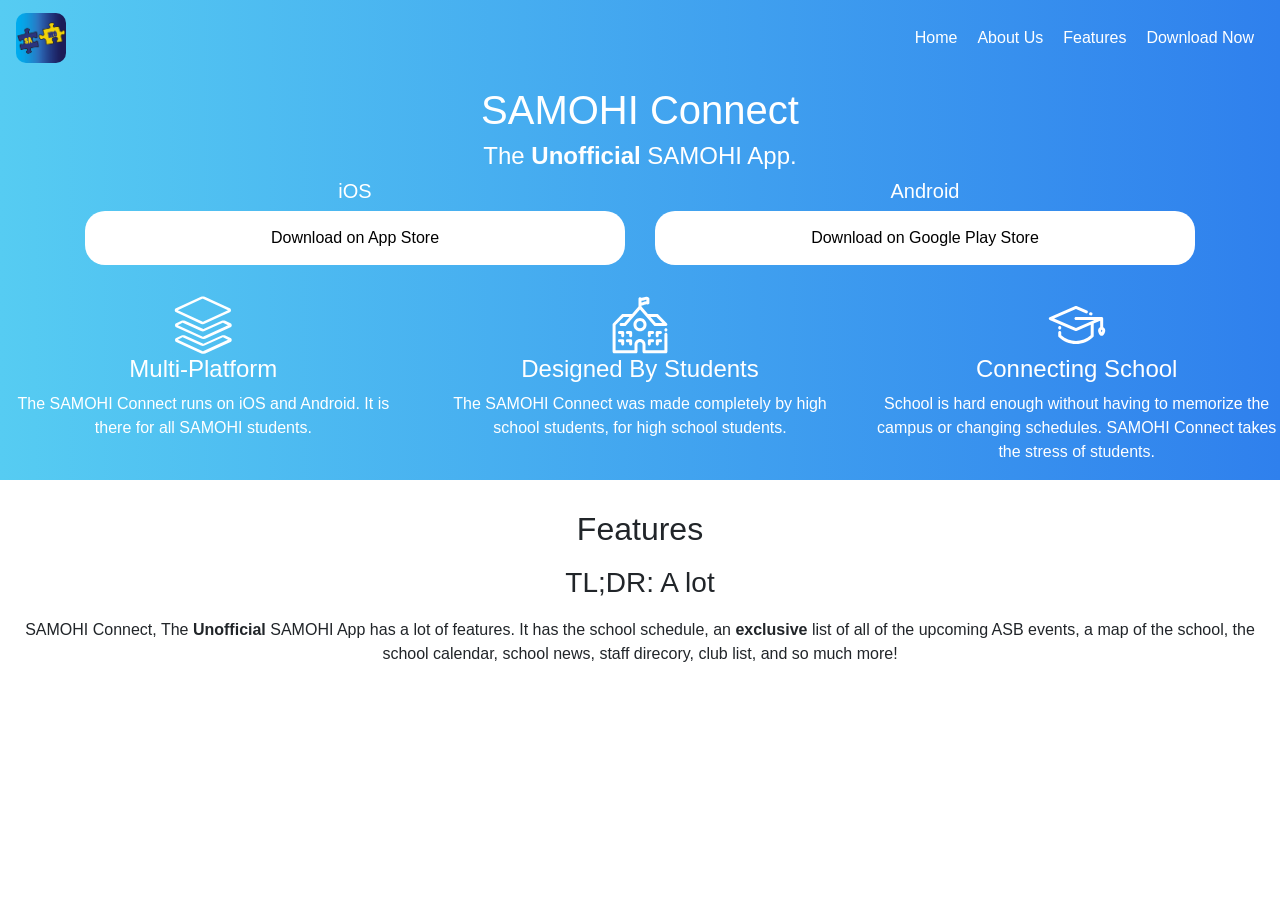
<file: firebase/public/samoconnect.html>
<!DOCTYPE html>
<html lang="en">
<head>
    
    <link rel="icon" 
      type="image/png" 
      href="samoc.png">
 
  <title>SAMOHI</title>
  <meta charset="utf-8">
  <meta name="viewport" content="width=device-width, initial-scale=1">
  <link rel="stylesheet" href="https://maxcdn.bootstrapcdn.com/bootstrap/4.3.1/css/bootstrap.min.css">
  <link rel="stylesheet" type="text/css" href="samoconnect.css">
  <link rel="stylesheet" type="text/css" href="main.css">
  <script src="main.js"></script>
  <script async src="https://pagead2.googlesyndication.com/pagead/js/adsbygoogle.js"></script>
  <script>
    (adsbygoogle = window.adsbygoogle || []).push({
        google_ad_client: "ca-pub-9205671327772145",
        enable_page_level_ads: true
    });
  </script>
  <link rel="stylesheet" href="https://cdnjs.cloudflare.com/ajax/libs/font-awesome/4.7.0/css/font-awesome.min.css"> 
  <script src="https://code.jquery.com/jquery-3.3.1.slim.min.js" integrity="sha384-q8i/X+965DzO0rT7abK41JStQIAqVgRVzpbzo5smXKp4YfRvH+8abtTE1Pi6jizo" crossorigin="Ben"></script>
  <script src="https://cdnjs.cloudflare.com/ajax/libs/popper.js/1.14.7/umd/popper.min.js" integrity="sha384-UO2eT0CpHqdSJQ6hJty5KVphtPhzWj9WO1clHTMGa3JDZwrnQq4sF86dIHNDz0W1" crossorigin="Ben"></script>
  <script src="https://stackpath.bootstrapcdn.com/bootstrap/4.3.1/js/bootstrap.min.js" integrity="sha384-JjSmVgyd0p3pXB1rRibZUAYoIIy6OrQ6VrjIEaFf/nJGzIxFDsf4x0xIM+B07jRM" crossorigin="Ben"></script>
</head>
<body>
    <section id ="nav-bar">
        <nav class="navbar navbar-expand-lg navbar-light navbar-fixed-top">
            <a class="navbar-brand" href="#">
            <img src="samoc.png" ></img>
            </a>
            <p id="platformWidget" href="#">
             
            </p>
            <button class="navbar-toggler" type="button" data-toggle="collapse" data-target="#navbarNav" aria-controls="navbarNav" aria-expanded="false" aria-label="Toggle navigation">
                <span class="navbar-toggler-icon"></span>
            </button>
            <div class="collapse navbar-collapse" id="navbarNav">
                <ul class="navbar-nav ml-auto">
                <li class="nav-item active">
                    <a class="nav-link" href="projects.html">Home<span class="sr-only">(current)</span></a>
                </li>
                <li class="nav-item">
                    <a class="nav-link" href="#aboutUs">About Us</a>
                </li>
                <li class="nav-item">
                    <a class="nav-link" href="#features">Features</a>
                </li>
                <li class="nav-item">
                    <a class="nav-link" href="#" role="button" onclick="downloadSAMO();">Download Now</a>
                </li>
                </ul>
            </div>
        </nav>
    </section>
    <section id="banner">
        <div class="container">
           <h1 class="text-center">SAMOHI Connect</h1>
           <h4 class="text-center">The <b>Unofficial</b> SAMOHI App.</h4>
           <div class="row">
                <div class="col-sm-6">
                    <h5 class="text-center">iOS</h5>
                    <a class="mx-auto d-block downloadButton" target="_blank" href="https://apps.apple.com/us/app/samohi-connect/id1465501734?mt=8"><downloadText>Download on App Store</downloadText></a>
                </div>
                <div class="col-sm-6">
                    <h5 class="text-center">Android</h5>
                    <a class="mx-auto d-block downloadButton" target="_blank", href="https://play.google.com/store/apps/details?id=com.swerd.SamoConnect&pcampaignid=MKT-Other-global-all-co-prtnr-py-PartBadge-Mar2515-1"><downloadText>Download on Google Play Store</downloadText></a>
                </div>
           </div>
        </div>
    
    </section>
    <section id="aboutUs">
        <div class="divider30Height">
        </div>
        <div class="row">
            <div class="col-sm">
                
                <img src="multiPlatform.svg" class="featureIcon mx-auto d-block" onclick="downloadSAMO();"></img>
                <h4 class="text-center whiteText featureHeader">Multi-Platform</h4>
                <p class='text-center whiteText'>The SAMOHI Connect runs on iOS and Android. It is there for all SAMOHI students.</p>
            </div>
            <div class="col-sm">
                <img src="school.svg" class="featureIcon mx-auto d-block" onclick="downloadSAMO();"></img>
                <h4 class="text-center whiteText featureHeader">Designed By Students</h4>
                <p class='text-center whiteText'>The SAMOHI Connect was made completely by high school students, for high school students. </p>
            </div>
            <div class="col-sm">
                <img src="graduate.svg" class="featureIcon mx-auto d-block" onclick="downloadSAMO();"></img>
                <h4 class="text-center whiteText featureHeader">Connecting School</h4>
                <p class='text-center whiteText'>School is hard enough without having to memorize the campus or changing schedules. SAMOHI Connect takes the stress of students.</p>
            </div>
        </div>  
    </section>
    <section>
        <div class="divider30Height"></div>
        <h2 class="text-center">Features</h2>
        <div class="divider10Height"></div>       
        <h3 class="text-center">TL;DR: A lot</h3>
        <div class="divider10Height"></div> 
        <p class="text-center">SAMOHI Connect, The <b>Unofficial</b> SAMOHI App has a lot of features. It has the school schedule, an <b>exclusive</b> list of all of the upcoming ASB events, a map of the school, the school calendar, school news, staff direcory, club list, and so much more!</p>
    </section>
    <section id="ads">
        <div id="amzn-assoc-ad-3541d164-ee19-4d63-b8f9-910e62b409b9"></div><script async src="//z-na.amazon-adsystem.com/widgets/onejs?MarketPlace=US&adInstanceId=3541d164-ee19-4d63-b8f9-910e62b409b9"></script>
    </section>
</body>
</file>
<file: firebase/public/contact.css>
nav {
    background-image: linear-gradient(to left, #0575e6, #021b79);
    color: white;
}
.navbar-nav a {
    color: white;
}
.navbar-nav a:hover {
    color: black;
}

#contactBody{
    padding: 10%;
    background-image: linear-gradient(to left, #0575e6, #021b79);
}
.profileImage{
    object-fit: contain;
    height: 300px;
    border-radius: 10px 80px 10px 80px;
}

.icon2{
    height: 30px;
    margin-bottom: 5px;
}
</file>
<file: firebase/public/malibu.css>
.navbar{
    background-image: linear-gradient(to right, #36d1dc, #5b86e5);
    /**/
}
#top{
    padding: 10%;
    background-image: linear-gradient(to right, #36d1dc, #5b86e5);
}
.navbar-nav li a{
    color: white !important;
    float: right;
    font-weight: 100;
}
.navbar-nav li a:hover{
    color:black !important;
    font-weight: 300;
}
.featureIcon{
    height: 60px;
    background-color: Transparent;
    background-repeat:no-repeat;
    border: none;
    cursor:pointer;
    overflow: hidden;
    outline:none;
}
.featureIcon:hover{
    height: 70px;
}
.downloadButton{
  background-color: white; /* Green */
  border: none;
  color: black;
  padding: 15px 32px;
  text-align: center;
  text-decoration: none;
  display: inline-block;
  font-size: 16px;
  border-radius: 20px;

}
.downloadButton:hover{
    background-image: linear-gradient(to left, #36d1dc, #5b86e5); /* Green */
    border: none;
    color: white;
    padding: 15px 32px;
    text-align: center;
    text-decoration: none;
    display: inline-block;
    font-size: 16px;
  
  }
.featureHeader{
    font-size: 20px;
    font-weight: 300;
}
.developedByImg{
    height: 300px;
    margin: 20px;
    border-radius: 30px;
}
#ads{
    background-image: linear-gradient(to right, #36d1dc, #5b86e5);
}
.adview{
    background-image: linear-gradient(to right, #36d1dc, #5b86e5);

}
#features{
    padding: 10%;
    background-image: linear-gradient(to right, #36d1dc, #5b86e5);
}
</file>
<file: firebase/public/samoconnect.css>
#nav-bar{
    position: sticky;
    top: 0px;
    z-index: 10;
}

.navbar-nav li{
    padding: 0px 2px;
}
.navbar-nav li a{
    color: white !important;
    float: right;
    font-weight: 100;
}
.navbar-nav li a:hover{
    color:#ffcc33 !important;
    font-weight: 300;
}
.navbar{
    background-image: linear-gradient(to right, #56ccf2, #2f80ed);
    /**/
}
/*----------------------------------------*/

#banner{
    background-image: linear-gradient(to right, #56ccf2, #2f80ed);
    color: white;
    padding-top: 10px;
}
.download{
    font-size: 30px;
    margin-top: 40px;
}
.apptitle{
    font-size: 40px;
    font-weight: 500;
    margin-top: 50px;
}

.centerImage{
    height: 200px;
    border-radius: 50%;

    display: flex;
    
}
.insideProfile{
    width: 30%;
    float: none;
    align-content: center;
    align-self: center;
    margin-left: 5%;
    margin-right: 5%;
}

.bioText{
    font-size: 20px;
}
.bottom-image{
    width: 100%;
    margin-bottom: -5px;
}
#features{
    padding: 50px;
}
.paddedText{
    margin-left: 30%;
    margin-right: 30%;
}
#features{
    color: white;
    background: linear-gradient(to right, #56ccf2, #2f80ed);
}
.featureIcon{
    height: 60px;
    background-color: Transparent;
    background-repeat:no-repeat;
    border: none;
    cursor:pointer;
    overflow: hidden;
    outline:none;
}
.samoConnectCarousel{
    height: 200px;
    width: 200px;
}
.divider30Height{
    height: 30px;
}
.divider10Height{
    height: 10px;
}
.featureIcon:hover{
    height: 70px;
}
#aboutUs{
    background: linear-gradient(to right, #56ccf2, #2f80ed);;
}
.featureIcon path{
    fill: white;
    /* fill: white; */
  
}
.downloadButton downloadText{
    color: black;
}
.downloadButton{
    background-color: white; /* Green */
    border: none;
    color: black;
    padding: 15px 32px;
    text-align: center;
    text-decoration: none;
    display: inline-block;
    font-size: 16px;
    border-radius: 20px;
  
  }
  .downloadButton:hover{
      background-image: linear-gradient(to left, #56ccf2, #2f80ed); 
      border: none;
      color: white;
      padding: 15px 32px;
      text-align: center;
      text-decoration: none;
      display: inline-block;
      font-size: 16px;
    
    }

    .downloadButton:hover downloadText{
        color: white;
    }
</file>
<file: firebase/public/kick/css/agency.css>
/*!
 * Start Bootstrap - Agency v5.2.2 (https://startbootstrap.com/template-overviews/agency)
 * Copyright 2013-2019 Start Bootstrap
 * Licensed under MIT (https://github.com/BlackrockDigital/startbootstrap-agency/blob/master/LICENSE)
 */

body {
  overflow-x: hidden;
}

p {
  line-height: 1.75;
}

a {
  color: #ED213A;
}

a:hover {
  color: #ED213A;
}

.text-primary {
  color: #ED213A !important;
}

h1,
h2,
h3,
h4,
h5,
h6 {
  font-weight: 700;
}

.page-section {
  padding: 100px 0;
}

.page-section h2.section-heading {
  font-size: 40px;
  margin-top: 0;
  margin-bottom: 15px;
}
.faIcon:hover{
  transition: 500ms ease;
  color: black;
}

.page-section h3.section-subheading {
  font-size: 16px;
  font-weight: 400;
  font-style: italic;
  margin-bottom: 75px;
  text-transform: none;
}
.centeredShare{ display: flex; justify-content: center; margin: 15px;}


@media (min-width: 768px) {
  section {
    padding: 150px 0;
  }
}

::-moz-selection {
  background: #ED213A;
  text-shadow: none;
}

::selection {
  background: #ED213A;
  text-shadow: none;
}

img::-moz-selection {
  background: transparent;
}

img::selection {
  background: transparent;
}

img::-moz-selection {
  background: transparent;
}

.btn {
  font-weight: 700;
}

.btn-xl {
  font-size: 18px;
  padding: 20px 40px;
}

.btn-primary {
  background-color: #ED213A;
  border-color: #ED213A;
}

.btn-primary:active, .btn-primary:focus, .btn-primary:hover {
  background-color: #93291e !important;
  border-color: #93291e !important;
  color: white;
}

.btn-primary:active, .btn-primary:focus {
  box-shadow: 0 0 0 0.2rem rgba(254, 209, 55, 0.5) !important;
}

#mainNav {
  background-color: #212529;
}

#mainNav .navbar-toggler {
  font-size: 12px;
  right: 0;
  padding: 13px;
  text-transform: uppercase;
  color: white;
  border: 0;
  background-color: #ED213A;
  
}

#mainNav .navbar-brand {
  color: #ED213A;
  font-family: 'Kaushan Script', -apple-system, BlinkMacSystemFont, 'Segoe UI', Roboto, 'Helvetica Neue', Arial, sans-serif, 'Apple Color Emoji', 'Segoe UI Emoji', 'Segoe UI Symbol', 'Noto Color Emoji';
}

#mainNav .navbar-brand.active, #mainNav .navbar-brand:active, #mainNav .navbar-brand:focus, #mainNav .navbar-brand:hover {
  color: #93291e;
}

#mainNav .navbar-nav .nav-item .nav-link {
  font-size: 90%;
  font-weight: 400;
  padding: 0.75em 0;
  letter-spacing: 1px;
  color: white;
}

#mainNav .navbar-nav .nav-item .nav-link.active, #mainNav .navbar-nav .nav-item .nav-link:hover {
  color: #ED213A;
}

@media (min-width: 992px) {
  #mainNav {
    padding-top: 25px;
    padding-bottom: 25px;
    transition: padding-top 0.3s, padding-bottom 0.3s;
    border: none;
    background-color: transparent;
  }
  #mainNav .navbar-brand {
    font-size: 1.75em;
    transition: all 0.3s;
  }
  #mainNav .navbar-nav .nav-item .nav-link {
    padding: 1.1em 1em !important;
  }
  #mainNav.navbar-shrink {
    padding-top: 0;
    padding-bottom: 0;
    background-color: #212529;
  }
  #mainNav.navbar-shrink .navbar-brand {
    font-size: 1.25em;
    padding: 12px 0;
  }
}

header.masthead {
  text-align: center;
  color: white;  

  background-image: url("../img/header.jpg");
  background-repeat: no-repeat;
  background-attachment: scroll;
  background-position: center center;
  background-size: cover;
}

header.masthead .intro-text {
  padding-top: 150px;
  padding-bottom: 100px;
}

header.masthead .intro-text .intro-lead-in {
  font-size: 22px;
  font-style: italic;
  line-height: 22px;
  margin-bottom: 25px;
}

header.masthead .intro-text .intro-heading {
  font-size: 50px;
  font-weight: 700;
  line-height: 50px;
  margin-bottom: 25px;
}

@media (min-width: 768px) {
  header.masthead .intro-text {
    padding-top: 300px;
    padding-bottom: 200px;
  }
  header.masthead .intro-text .intro-lead-in {
    font-size: 40px;
    font-style: italic;
    line-height: 40px;
    margin-bottom: 25px;
  }
  header.masthead .intro-text .intro-heading {
    font-size: 75px;
    font-weight: 700;
    line-height: 75px;
    margin-bottom: 50px;
  }
}

.service-heading {
  margin: 15px 0;
  text-transform: none;
}

#classList .classList-item {
  right: 0;
  margin: 0 0 15px;
}

#classList .classList-item .classList-link {
  position: relative;
  display: block;
  max-width: 400px;
  margin: 0 auto;
  cursor: pointer;
}

#classList .classList-item .classList-link .classList-hover {
  position: absolute;
  width: 100%;
  height: 100%;
  transition: all ease 0.5s;
  opacity: 0;
  background: rgba(237, 33, 58, 0.9);
}

#classList .classList-item .classList-link .classList-hover:hover {
  opacity: 1;
}

#classList .classList-item .classList-link .classList-hover .classList-hover-content {
  font-size: 20px;
  position: absolute;
  top: 50%;
  width: 100%;
  height: 20px;
  margin-top: -12px;
  text-align: center;
  color: white;
}

#classList .classList-item .classList-link .classList-hover .classList-hover-content i {
  margin-top: -12px;
}

#classList .classList-item .classList-link .classList-hover .classList-hover-content h3,
#classList .classList-item .classList-link .classList-hover .classList-hover-content h4 {
  margin: 0;
}

#classList .classList-item .classList-caption {
  max-width: 400px;
  margin: 0 auto;
  padding: 25px;
  text-align: center;
  background-color: #fff;
}

#classList .classList-item .classList-caption h4 {
  margin: 0;
  text-transform: none;
}

#classList .classList-item .classList-caption p {
  font-size: 16px;
  font-style: italic;
  margin: 0;
}

#classList * {
  z-index: 2;
}

@media (min-width: 767px) {
  #classList .classList-item {
    margin: 0 0 30px;
  }
}

.classList-modal .modal-dialog {
  margin: 1rem;
  max-width: 100vw;
}

.classList-modal .modal-content {
  padding: 100px 0;
  text-align: center;
}

.classList-modal .modal-content h2 {
  font-size: 3em;
  margin-bottom: 15px;
}

.classList-modal .modal-content p {
  margin-bottom: 30px;
}

.classList-modal .modal-content p.item-intro {
  font-size: 16px;
  font-style: italic;
  margin: 20px 0 30px;
}

.classList-modal .modal-content ul.list-inline {
  margin-top: 0;
  margin-bottom: 30px;
}

.classList-modal .modal-content img {
  margin-bottom: 30px;
}

.classList-modal .modal-content button {
  cursor: pointer;
}

.classList-modal .close-modal {
  position: absolute;
  top: 25px;
  right: 25px;
  width: 75px;
  height: 75px;
  cursor: pointer;
  background-color: transparent;
}

.classList-modal .close-modal:hover {
  opacity: 0.3;
}

.classList-modal .close-modal .lr {
  /* Safari and Chrome */
  z-index: 1051;
  width: 1px;
  height: 75px;
  margin-left: 35px;
  /* IE 9 */
  transform: rotate(45deg);
  background-color: #212529;
}

.classList-modal .close-modal .lr .rl {
  /* Safari and Chrome */
  z-index: 1052;
  width: 1px;
  height: 75px;
  /* IE 9 */
  transform: rotate(90deg);
  background-color: #212529;
}

.timeline {
  position: relative;
  padding: 0;
  list-style: none;
}

.timeline:before {
  position: absolute;
  top: 0;
  bottom: 0;
  left: 40px;
  width: 2px;
  margin-left: -1.5px;
  content: '';
  background-color: #e9ecef;
}

.timeline > li {
  position: relative;
  min-height: 50px;
  margin-bottom: 50px;
}

.timeline > li:after, .timeline > li:before {
  display: table;
  content: ' ';
}

.timeline > li:after {
  clear: both;
}

.timeline > li .timeline-panel {
  position: relative;
  float: right;
  width: 100%;
  padding: 0 20px 0 100px;
  text-align: left;
}

.timeline > li .timeline-panel:before {
  right: auto;
  left: -15px;
  border-right-width: 15px;
  border-left-width: 0;
}

.timeline > li .timeline-panel:after {
  right: auto;
  left: -14px;
  border-right-width: 14px;
  border-left-width: 0;
}

.timeline > li .timeline-image {
  position: absolute;
  z-index: 100;
  left: 0;
  width: 80px;
  height: 80px;
  margin-left: 0;
  text-align: center;
  color: white;
  border: 7px solid #e9ecef;
  border-radius: 100%;
  background-color: #ED213A;
}

.timeline > li .timeline-image h4 {
  font-size: 10px;
  line-height: 14px;
  margin-top: 12px;
}

.timeline > li.timeline-inverted > .timeline-panel {
  float: right;
  padding: 0 20px 0 100px;
  text-align: left;
}

.timeline > li.timeline-inverted > .timeline-panel:before {
  right: auto;
  left: -15px;
  border-right-width: 15px;
  border-left-width: 0;
}

.timeline > li.timeline-inverted > .timeline-panel:after {
  right: auto;
  left: -14px;
  border-right-width: 14px;
  border-left-width: 0;
}

.timeline > li:last-child {
  margin-bottom: 0;
}

.timeline .timeline-heading h4 {
  margin-top: 0;
  color: inherit;
}

.timeline .timeline-heading h4.subheading {
  text-transform: none;
}

.timeline .timeline-body > ul,
.timeline .timeline-body > p {
  margin-bottom: 0;
}

@media (min-width: 768px) {
  .timeline:before {
    left: 50%;
  }
  .timeline > li {
    min-height: 100px;
    margin-bottom: 100px;
  }
  .timeline > li .timeline-panel {
    float: left;
    width: 41%;
    padding: 0 20px 20px 30px;
    text-align: right;
  }
  .timeline > li .timeline-image {
    left: 50%;
    width: 100px;
    height: 100px;
    margin-left: -50px;
  }
  .timeline > li .timeline-image h4 {
    font-size: 13px;
    line-height: 18px;
    margin-top: 16px;
  }
  .timeline > li.timeline-inverted > .timeline-panel {
    float: right;
    padding: 0 30px 20px 20px;
    text-align: left;
  }
}

@media (min-width: 992px) {
  .timeline > li {
    min-height: 150px;
  }
  .timeline > li .timeline-panel {
    padding: 0 20px 20px;
  }
  .timeline > li .timeline-image {
    width: 150px;
    height: 150px;
    margin-left: -75px;
  }
  .timeline > li .timeline-image h4 {
    font-size: 18px;
    line-height: 26px;
    margin-top: 30px;
  }
  .timeline > li.timeline-inverted > .timeline-panel {
    padding: 0 20px 20px;
  }
}

@media (min-width: 1200px) {
  .timeline > li {
    min-height: 170px;
  }
  .timeline > li .timeline-panel {
    padding: 0 20px 20px 100px;
  }
  .timeline > li .timeline-image {
    width: 170px;
    height: 170px;
    margin-left: -85px;
  }
  .timeline > li .timeline-image h4 {
    margin-top: 40px;
  }
  .timeline > li.timeline-inverted > .timeline-panel {
    padding: 0 100px 20px 20px;
  }
}

.team-member {
  margin-bottom: 50px;
  text-align: center;
}

.team-member img {
  width: 225px;
  height: 225px;
  border: 7px solid rgba(0, 0, 0, 0.1);
}

.team-member h4 {
  margin-top: 25px;
  margin-bottom: 0;
  text-transform: none;
}

.team-member p {
  margin-top: 0;
}

section#contact {
  background-color: #212529;
  background-image: url("../img/map-image.png");
  background-repeat: no-repeat;
  background-position: center;
}

section#contact .section-heading {
  color: #fff;
}

section#contact .form-group {
  margin-bottom: 25px;
}

section#contact .form-group input,
section#contact .form-group textarea {
  padding: 20px;
}

section#contact .form-group input.form-control {
  height: auto;
}

section#contact .form-group textarea.form-control {
  height: 248px;
}

section#contact .form-control:focus {
  border-color: #ED213A;
  box-shadow: none;
}

section#contact ::-webkit-input-placeholder {
  font-weight: 700;
  color: #ced4da;
}

section#contact :-moz-placeholder {
  font-weight: 700;
  color: #ced4da;
}

section#contact ::-moz-placeholder {
  font-weight: 700;
  color: #ced4da;
}

section#contact :-ms-input-placeholder {
  font-weight: 700;
  color: #ced4da;
}

.footer {
  padding: 25px 0;
  text-align: center;
}

.footer span.copyright {
  font-size: 90%;
  line-height: 40px;
  text-transform: none;
}

.footer ul.quicklinks {
  font-size: 90%;
  line-height: 40px;
  margin-bottom: 0;
  text-transform: none;
}

ul.social-buttons {
  margin-bottom: 0;
}

ul.social-buttons li a {
  font-size: 20px;
  line-height: 50px;
  display: block;
  width: 50px;
  height: 50px;
  transition: all 0.3s;
  color: white;
  border-radius: 100%;
  outline: none;
  background-color: #212529;
}

ul.social-buttons li a:active, ul.social-buttons li a:focus, ul.social-buttons li a:hover {
  background-color: #ED213A;
}
</file>
<file: firebase/public/main.css>
/*!
 * Start Bootstrap - The Big Picture (https://startbootstrap.com/template-overviews/the-big-picture)
 * Copyright 2013-2019 Start Bootstrap
 * Licensed under MIT (https://github.com/BlackrockDigital/startbootstrap-the-big-picture/blob/master/LICENSE)
 */
html,
body {
  height: 100%;
}
.navbar-brand img{
  height: 50px;
  border-radius: 20%;
}
#GooglePlayButton{
  background-color: black;
  border:1px solid white;
  border-radius:6px;
  box-sizing:border-box;
  height:45px;
}
#page-content {
  flex: 1 0 auto;
}

.copyright{
  align-content: center;
  text-align: center;
  -ms-flex-align: center;

}
/* Other Classes for Page Styling */

/* body {
  /*background: #007bff;
  background: linear-gradient(to right,#9CECFB,#65C7F7, #0052D4);
  background: linear-gradient(to left, #ff00cc, #333399)
} */

.whiteText{
  color: white;
}
.paddedText{
  padding-left: 10%;
  padding-right: 10%;
}
.centerButton{
    display: flex;
    align-items: center;
    justify-content: center;
    color: white;
  
}

.fa {
  padding: 10px;
  font-size: 30px;
  width: 30px;
  text-align: center;
  text-decoration: none;
  border-radius: 50%;
}
.fa:hover {
  opacity: 0.7;
  color:lightgray;
}
.footer {
  position: fixed;
  left: 0;
  bottom: 0;
  width: 100%;
  /*background-color: black;*/
  color: white;
  text-align: center;
}
.appScreenshot{
  height: 500px;
}
</file>
<file: firebase/public/projects.css>
/*!
 * Start Bootstrap - The Big Picture (https://startbootstrap.com/template-overviews/the-big-picture)
 * Copyright 2013-2019 Start Bootstrap
 * Licensed under MIT (https://github.com/BlackrockDigital/startbootstrap-the-big-picture/blob/master/LICENSE)
 */
 html,
 body {
   height: 100%;
 }
 
 #page-content {
   flex: 1 0 auto;
 }
 
 .copyright{
   align-content: center;
   text-align: center;
   -ms-flex-align: center;
 
 }
 /* Other Classes for Page Styling */
 
 

 .thebody{
    padding: 40px;
 }
 .buttonP{
    margin: 2px;
 }
 .fa {
   padding: 10px;
   font-size: 30px;
   width: 30px;
   text-align: center;
   text-decoration: none;
   border-radius: 50%;
 }
 .fa:hover {
   opacity: 0.7;
   color:lightgray;
 }
 .footer {
   position: fixed;
   left: 0;
   bottom: 0;
   width: 100%;
   /*background-color: black;*/
   color: white;
   text-align: center;
 }
</file>
